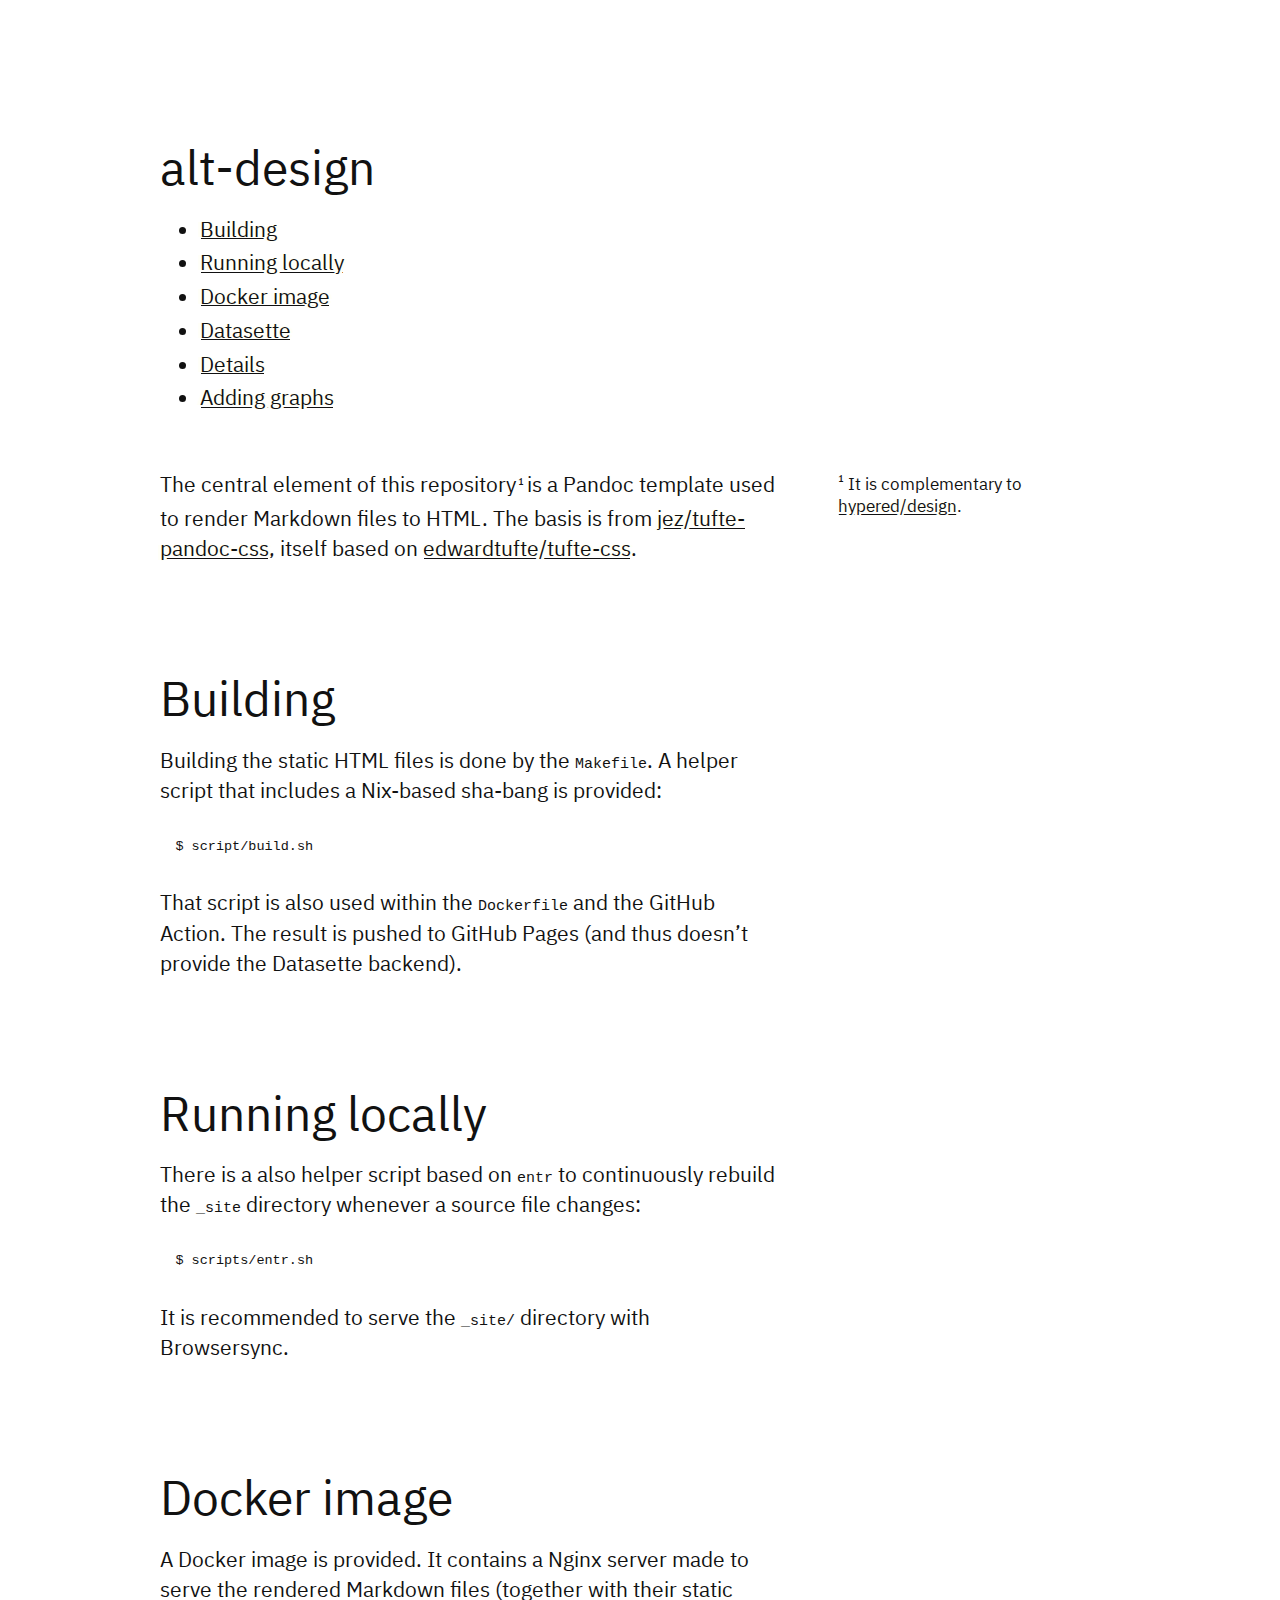
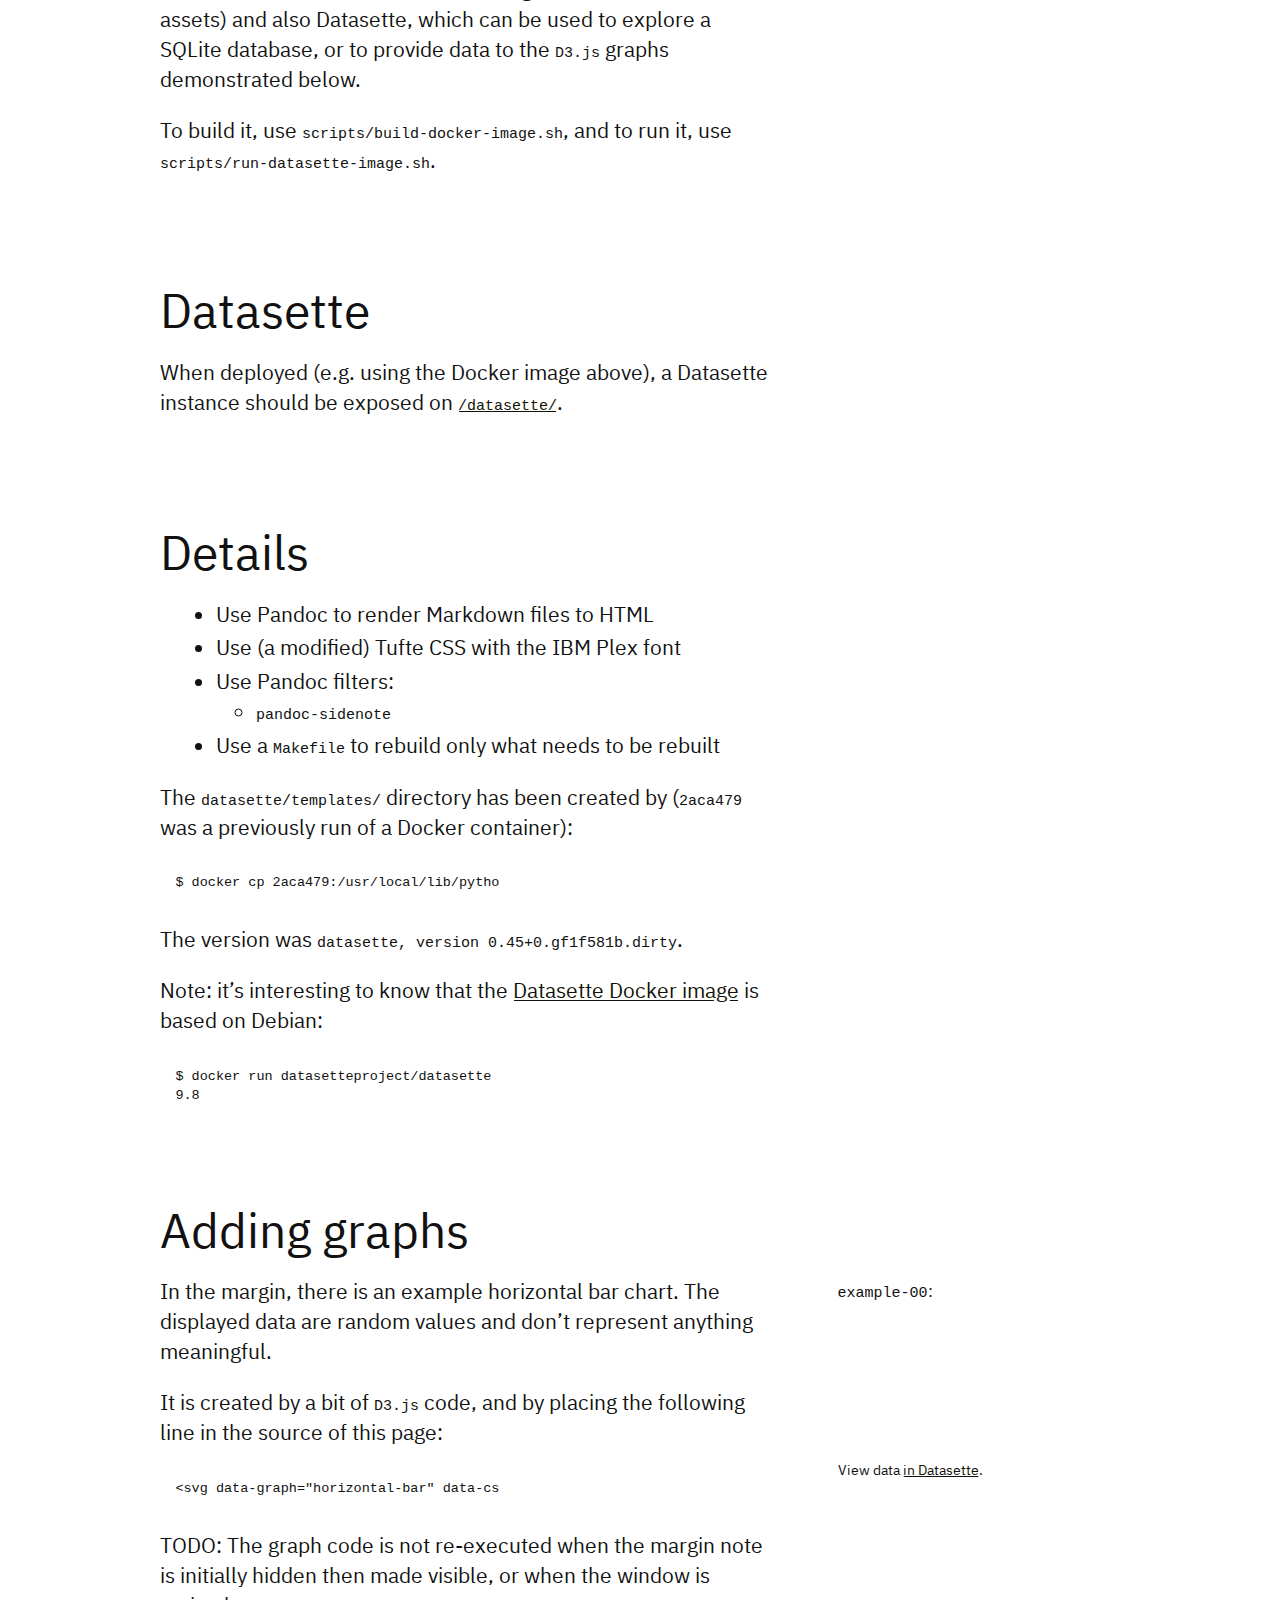
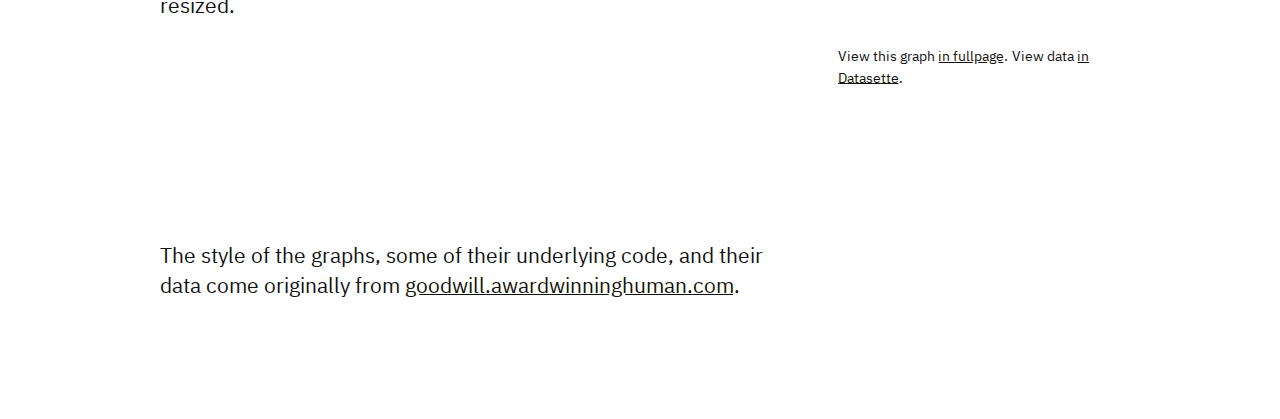
<file: index.html>
<!DOCTYPE html>
<html>
<head>
  <!--
  This file uses a modified Pandoc template initially from
  https://github.com/jez/tufte-pandoc-css, together with CSS from
  https://edwardtufte.github.io/tufte-css/.
  -->
  <meta charset="utf-8">
  <meta name="generator" content="pandoc">
  <meta name="viewport" content="width=device-width, initial-scale=1.0, user-scalable=yes">
  <title>alt-design</title>
  <style type="text/css">code{white-space: pre;}</style>
  <link rel="stylesheet" href="/static/css/et-book.css">
  <link rel="stylesheet" href="/static/css/ibm-plex.css">
  <link rel="stylesheet" href="/static/css/tufte.css">
  <link rel="stylesheet" href="/static/css/pandoc.css">
  <link rel="stylesheet" href="/static/css/tufte-hypered.css">
  <!--[if lt IE 9]>
    <script src="//cdnjs.cloudflare.com/ajax/libs/html5shiv/3.7.3/html5shiv-printshiv.min.js"></script>
  <![endif]-->
</head>
<body>
<article>
<header>
<h1 class="title">alt-design</h1>
</header>
<nav id="TOC">
<ul>
<li><a href="#building">Building</a></li>
<li><a href="#running-locally">Running locally</a></li>
<li><a href="#docker-image">Docker image</a></li>
<li><a href="#datasette">Datasette</a></li>
<li><a href="#details">Details</a></li>
<li><a href="#adding-graphs">Adding graphs</a></li>
</ul>
</nav>
<section>
<p>The central element of this
repository<span><label for="sn-0" class="margin-toggle sidenote-number"></label><input type="checkbox" id="sn-0" class="margin-toggle"/><span
class="sidenote">It is complementary to <a
href="https://github.com/hypered/design">hypered/design</a>.<br />
<br />
</span></span> is a Pandoc template used to render Markdown files to
HTML. The basis is from <a
href="https://github.com/jez/tufte-pandoc-css">jez/tufte-pandoc-css</a>,
itself based on <a
href="https://github.com/edwardtufte/tufte-css">edwardtufte/tufte-css</a>.</p>
</section>
<section id="building" class="level1">
<h1>Building</h1>
<p>Building the static HTML files is done by the <code>Makefile</code>.
A helper script that includes a Nix-based sha-bang is provided:</p>
<pre><code>$ script/build.sh</code></pre>
<p>That script is also used within the <code>Dockerfile</code> and the
GitHub Action. The result is pushed to GitHub Pages (and thus doesn’t
provide the Datasette backend).</p>
</section>
<section id="running-locally" class="level1">
<h1>Running locally</h1>
<p>There is a also helper script based on <code>entr</code> to
continuously rebuild the <code>_site</code> directory whenever a source
file changes:</p>
<pre><code>$ scripts/entr.sh</code></pre>
<p>It is recommended to serve the <code>_site/</code> directory with
Browsersync.</p>
</section>
<section id="docker-image" class="level1">
<h1>Docker image</h1>
<p>A Docker image is provided. It contains a Nginx server made to serve
the rendered Markdown files (together with their static assets) and also
Datasette, which can be used to explore a SQLite database, or to provide
data to the <code>D3.js</code> graphs demonstrated below.</p>
<p>To build it, use <code>scripts/build-docker-image.sh</code>, and to
run it, use <code>scripts/run-datasette-image.sh</code>.</p>
</section>
<section id="datasette" class="level1">
<h1>Datasette</h1>
<p>When deployed (e.g. using the Docker image above), a Datasette
instance should be exposed on <a
href="/datasette/"><code>/datasette/</code></a>.</p>
</section>
<section id="details" class="level1">
<h1>Details</h1>
<ul>
<li>Use Pandoc to render Markdown files to HTML</li>
<li>Use (a modified) Tufte CSS with the IBM Plex font</li>
<li>Use Pandoc filters:
<ul>
<li><code>pandoc-sidenote</code></li>
</ul></li>
<li>Use a <code>Makefile</code> to rebuild only what needs to be
rebuilt</li>
</ul>
<p>The <code>datasette/templates/</code> directory has been created by
(<code>2aca479</code> was a previously run of a Docker container):</p>
<pre><code>$ docker cp 2aca479:/usr/local/lib/python3.7/site-packages/datasette/templates .</code></pre>
<p>The version was
<code>datasette, version 0.45+0.gf1f581b.dirty</code>.</p>
<p>Note: it’s interesting to know that the <a
href="https://github.com/simonw/datasette/blob/master/Dockerfile">Datasette
Docker image</a> is based on Debian:</p>
<pre><code>$ docker run datasetteproject/datasette cat /etc/debian_version
9.8</code></pre>
</section>
<section id="adding-graphs" class="level1">
<h1>Adding graphs</h1>
<p>In the margin, there is an example horizontal bar
chart.<span><label for="sn-1" class="margin-toggle">&#8853;</label><input type="checkbox" id="sn-1" class="margin-toggle"/><span
class="marginnote"> <code>example-00</code>:
<svg data-graph="horizontal-bar" data-csv="/datasette/main.csv?sql=select+*+from+example_00&_size=max" data-color="blue"></svg><br>
<small>View data <a
href="/datasette/main?sql=select+*+from+example_00">in
Datasette</a>.</small><br />
<br />
</span></span> The displayed data are random values and don’t represent
anything meaningful.</p>
<p>It is created by a bit of <code>D3.js</code> code, and by placing the
following line in the source of this page:</p>
<pre><code>&lt;svg data-graph=&quot;horizontal-bar&quot; data-csv=&quot;/data/example-00.csv&quot;&gt;&lt;/svg&gt;</code></pre>
<p>TODO: The graph code is not re-executed when the margin note is
initially hidden then made visible, or when the window is resized.</p>
<figure>
<svg data-graph="line" data-csv="/datasette/main.csv?sql=select+*+from+example_01&amp;_size=max">
</svg>
<span><label for="sn-2" class="margin-toggle">&#8853;</label><input type="checkbox" id="sn-2" class="margin-toggle"/><span
class="marginnote"> <small>View this graph <a href="/fullscreen.html">in
fullpage</a>.</small> <small>View data <a
href="/datasette/main?sql=select+*+from+example_01">in
Datasette</a>.</small><br />
<br />
</span></span>
</figure>
<p>The style of the graphs, some of their underlying code, and their
data come originally from <a
href="https://goodwill.awardwinninghuman.com/">goodwill.awardwinninghuman.com</a>.</p>
<script src="https://d3js.org/d3.v5.min.js"></script>
<script src="https://d3js.org/d3-array.v2.min.js"></script>
<script src="https://d3js.org/topojson.v2.min.js"></script>
<script type="text/javascript" src="/static/js/graphs/example-00.js"></script>
</section>
</article>
</body>
</html>
</file>
<file: static/css/et-book.css>
@charset "UTF-8";

/* Import ET Book styles
   adapted from https://github.com/edwardtufte/et-book/blob/gh-pages/et-book.css */

@font-face {
    font-family: "et-book";
    src: url("/static/fonts/et-book/et-book-roman-line-figures/et-book-roman-line-figures.eot");
    src: url("/static/fonts/et-book/et-book-roman-line-figures/et-book-roman-line-figures.eot?#iefix") format("embedded-opentype"), url("/static/fonts/et-book/et-book-roman-line-figures/et-book-roman-line-figures.woff") format("woff"), url("/static/fonts/et-book/et-book-roman-line-figures/et-book-roman-line-figures.ttf") format("truetype"), url("/static/fonts/et-book/et-book-roman-line-figures/et-book-roman-line-figures.svg#etbookromanosf") format("svg");
    font-weight: normal;
    font-style: normal;
    font-display: swap;
}

@font-face {
    font-family: "et-book";
    src: url("/static/fonts/et-book/et-book-display-italic-old-style-figures/et-book-display-italic-old-style-figures.eot");
    src: url("/static/fonts/et-book/et-book-display-italic-old-style-figures/et-book-display-italic-old-style-figures.eot?#iefix") format("embedded-opentype"), url("/static/fonts/et-book/et-book-display-italic-old-style-figures/et-book-display-italic-old-style-figures.woff") format("woff"), url("/static/fonts/et-book/et-book-display-italic-old-style-figures/et-book-display-italic-old-style-figures.ttf") format("truetype"), url("/static/fonts/et-book/et-book-display-italic-old-style-figures/et-book-display-italic-old-style-figures.svg#etbookromanosf") format("svg");
    font-weight: normal;
    font-style: italic;
    font-display: swap;
}

@font-face {
    font-family: "et-book";
    src: url("/static/fonts/et-book/et-book-bold-line-figures/et-book-bold-line-figures.eot");
    src: url("/static/fonts/et-book/et-book-bold-line-figures/et-book-bold-line-figures.eot?#iefix") format("embedded-opentype"), url("/static/fonts/et-book/et-book-bold-line-figures/et-book-bold-line-figures.woff") format("woff"), url("/static/fonts/et-book/et-book-bold-line-figures/et-book-bold-line-figures.ttf") format("truetype"), url("/static/fonts/et-book/et-book-bold-line-figures/et-book-bold-line-figures.svg#etbookromanosf") format("svg");
    font-weight: bold;
    font-style: normal;
    font-display: swap;
}

@font-face {
    font-family: "et-book-roman-old-style";
    src: url("/static/fonts/et-book/et-book-roman-old-style-figures/et-book-roman-old-style-figures.eot");
    src: url("/static/fonts/et-book/et-book-roman-old-style-figures/et-book-roman-old-style-figures.eot?#iefix") format("embedded-opentype"), url("/static/fonts/et-book/et-book-roman-old-style-figures/et-book-roman-old-style-figures.woff") format("woff"), url("/static/fonts/et-book/et-book-roman-old-style-figures/et-book-roman-old-style-figures.ttf") format("truetype"), url("/static/fonts/et-book/et-book-roman-old-style-figures/et-book-roman-old-style-figures.svg#etbookromanosf") format("svg");
    font-weight: normal;
    font-style: normal;
    font-display: swap;
}
</file>
<file: static/css/ibm-plex.css>
@font-face {
  font-family: 'IBM Plex Sans';
  font-style: normal;
  font-weight: 400;
  /* https://fonts.gstatic.com/s/ibmplexsans/v4/zYXgKVElMYYaJe8bpLHnCwDKhdHeEA.ttf */
  src: local('IBM Plex Sans'), local('IBMPlexSans'), url(/static/fonts/ibm-plex/ibm-plex-sans.ttf) format('truetype');
}
@font-face {
  font-family: 'IBM Plex Sans';
  font-style: italic;
  font-weight: 400;
  /* https://fonts.gstatic.com/s/ibmplexsans/v4/zYX-KVElMYYaJe8bpLHnCwDKhdTuF6ZM.ttf */
  src: local('IBM Plex Sans Italic'), local('IBMPlexSans-Italic'), url(/static/fonts/ibm-plex/ibm-plex-sans-italic.ttf) format('truetype');
}
@font-face {
  font-family: 'IBM Plex Sans';
  font-style: normal;
  font-weight: 600;
  /* https://fonts.gstatic.com/s/ibmplexsans/v4/zYX9KVElMYYaJe8bpLHnCwDKjQ76AIFscQ.ttf */
  src: local('IBM Plex Sans SemiBold'), local('IBMPlexSans-SemiBold'), url(/static/fonts/ibm-plex/ibm-plex-sans-semibold.ttf) format('truetype');
}
@font-face {
  font-family: 'IBM Plex Sans';
  font-style: italic;
  font-weight: 600;
  /* https://fonts.gstatic.com/s/ibmplexsans/v4/zYX7KVElMYYaJe8bpLHnCwDKhdTmyIJcdvfr.ttf */
  src: local('IBM Plex Sans SemiBold Italic'), local('IBMPlexSans-SemiBoldItalic'), url(/static/fonts/ibm-plex/ibm-plex-sans-semibold-italic.ttf) format('truetype');
}
@font-face {
  font-family: 'IBM Plex Mono';
  font-style: normal;
  font-weight: 400;
  /* https://fonts.gstatic.com/s/ibmplexmono/v4/-F63fjptAgt5VM-kVkqdyU8n1i8q0g.ttf */
  src: local('IBM Plex Mono'), local('IBMPlexMono'), url(/static/fonts/ibm-plex/ibm-plex-mono.ttf) format('truetype');
}
</file>
<file: static/css/tufte.css>
@charset "UTF-8";

/* Tufte CSS styles */
html {
    font-size: 15px;
}

body {
    width: 87.5%;
    margin-left: auto;
    margin-right: auto;
    padding-left: 12.5%;
    font-family: "IBM Plex Sans", sans-serif;
    background-color: white;
    color: #111;
    max-width: 1400px;
    counter-reset: sidenote-counter;
}

h1 {
    font-weight: 400;
    margin-top: 4rem;
    margin-bottom: 1.5rem;
    font-size: 3.2rem;
    line-height: 1;
}

h2 {
    font-style: italic;
    font-weight: 400;
    margin-top: 2.1rem;
    margin-bottom: 1.4rem;
    font-size: 2.2rem;
    line-height: 1;
}

h3 {
    font-style: italic;
    font-weight: 400;
    font-size: 1.7rem;
    margin-top: 2rem;
    margin-bottom: 1.4rem;
    line-height: 1;
}

hr {
    display: block;
    height: 1px;
    width: 55%;
    border: 0;
    border-top: 1px solid #ccc;
    margin: 1em 0;
    padding: 0;
}

p.subtitle {
    font-style: italic;
    margin-top: 1rem;
    margin-bottom: 1rem;
    font-size: 1.8rem;
    display: block;
    line-height: 1;
}

.numeral {
    font-family: et-book-roman-old-style;
}

.danger {
    color: red;
}

article {
    padding: 5rem 0rem;
}

section {
    padding-top: 1rem;
    padding-bottom: 1rem;
}

p,
dl,
ol,
ul {
    font-size: 1.4rem;
    line-height: 2rem;
}

p {
    margin-top: 1.4rem;
    margin-bottom: 1.4rem;
    padding-right: 0;
    vertical-align: baseline;
}

/* Chapter Epigraphs */
div.epigraph {
    margin: 5em 0;
}

div.epigraph > blockquote {
    margin-top: 3em;
    margin-bottom: 3em;
}

div.epigraph > blockquote,
div.epigraph > blockquote > p {
    font-style: italic;
}

div.epigraph > blockquote > footer {
    font-style: normal;
}

div.epigraph > blockquote > footer > cite {
    font-style: italic;
}
/* end chapter epigraphs styles */

blockquote {
    font-size: 1.4rem;
}

blockquote p {
    width: 55%;
    margin-right: 40px;
}

blockquote footer {
    width: 55%;
    font-size: 1.1rem;
    text-align: right;
}

section > p,
section > footer,
section > table {
    width: 55%;
}

/* 50 + 5 == 55, to be the same width as paragraph */
section > dl,
section > ol,
section > ul {
    width: 50%;
    -webkit-padding-start: 5%;
}

dt:not(:first-child),
li:not(:first-child) {
    margin-top: 0.25rem;
}

figure {
    padding: 0;
    border: 0;
    font-size: 100%;
    font: inherit;
    vertical-align: baseline;
    max-width: 55%;
    -webkit-margin-start: 0;
    -webkit-margin-end: 0;
    margin: 0 0 3em 0;
}

figcaption {
    float: right;
    clear: right;
    margin-top: 0;
    margin-bottom: 0;
    font-size: 1.1rem;
    line-height: 1.6;
    vertical-align: baseline;
    position: relative;
    max-width: 40%;
}

figure.fullwidth figcaption {
    margin-right: 24%;
}

/* Links: replicate underline that clears descenders */
a:link,
a:visited {
    color: inherit;
}

.no-tufte-underline:link {
    background: unset;
    text-shadow: unset;
}

a:link, .tufte-underline, .hover-tufte-underline:hover {
    text-decoration: none;
    background: -webkit-linear-gradient(#fffff8, #fffff8), -webkit-linear-gradient(#fffff8, #fffff8), -webkit-linear-gradient(currentColor, currentColor);
    background: linear-gradient(#fffff8, #fffff8), linear-gradient(#fffff8, #fffff8), linear-gradient(currentColor, currentColor);
    -webkit-background-size: 0.05em 1px, 0.05em 1px, 1px 1px;
    -moz-background-size: 0.05em 1px, 0.05em 1px, 1px 1px;
    background-size: 0.05em 1px, 0.05em 1px, 1px 1px;
    background-repeat: no-repeat, no-repeat, repeat-x;
    text-shadow: 0.03em 0 #fffff8, -0.03em 0 #fffff8, 0 0.03em #fffff8, 0 -0.03em #fffff8, 0.06em 0 #fffff8, -0.06em 0 #fffff8, 0.09em 0 #fffff8, -0.09em 0 #fffff8, 0.12em 0 #fffff8, -0.12em 0 #fffff8, 0.15em 0 #fffff8, -0.15em 0 #fffff8;
    background-position: 0% 93%, 100% 93%, 0% 93%;
}

@media screen and (-webkit-min-device-pixel-ratio: 0) {
    a:link, .tufte-underline, .hover-tufte-underline:hover {
        background-position-y: 87%, 87%, 87%;
    }
}

a:link::selection,
a:link::-moz-selection {
    text-shadow: 0.03em 0 #b4d5fe, -0.03em 0 #b4d5fe, 0 0.03em #b4d5fe, 0 -0.03em #b4d5fe, 0.06em 0 #b4d5fe, -0.06em 0 #b4d5fe, 0.09em 0 #b4d5fe, -0.09em 0 #b4d5fe, 0.12em 0 #b4d5fe, -0.12em 0 #b4d5fe, 0.15em 0 #b4d5fe, -0.15em 0 #b4d5fe;
    background: #b4d5fe;
}

/* Sidenotes, margin notes, figures, captions */
img {
    max-width: 100%;
}

.sidenote,
.marginnote {
    float: right;
    clear: right;
    margin-right: -60%;
    width: 50%;
    margin-top: 0.3rem;
    margin-bottom: 0;
    font-size: 1.1rem;
    line-height: 1.3;
    vertical-align: baseline;
    position: relative;
}

.sidenote-number {
    counter-increment: sidenote-counter;
}

.sidenote-number:after,
.sidenote:before {
    font-family: et-book-roman-old-style;
    position: relative;
    vertical-align: baseline;
}

.sidenote-number:after {
    content: counter(sidenote-counter);
    font-size: 1rem;
    top: -0.5rem;
    left: 0.1rem;
}

.sidenote:before {
    content: counter(sidenote-counter) " ";
    font-size: 1rem;
    top: -0.5rem;
}

blockquote .sidenote,
blockquote .marginnote {
    margin-right: -82%;
    min-width: 59%;
    text-align: left;
}

div.fullwidth,
table.fullwidth {
    width: 100%;
}

div.table-wrapper {
    overflow-x: auto;
    font-family: "Trebuchet MS", "Gill Sans", "Gill Sans MT", sans-serif;
}

.sans {
    font-family: "Gill Sans", "Gill Sans MT", Calibri, sans-serif;
    letter-spacing: .03em;
}

code, pre > code {
    font-family: Consolas, "Liberation Mono", Menlo, Courier, monospace;
    font-size: 1.0rem;
    line-height: 1.42;
    -webkit-text-size-adjust: 100%; /* Prevent adjustments of font size after orientation changes in iOS. See https://github.com/edwardtufte/tufte-css/issues/81#issuecomment-261953409 */
}

.sans > code {
    font-size: 1.2rem;
}

h1 > code,
h2 > code,
h3 > code {
    font-size: 0.80em;
}

.marginnote > code,
.sidenote > code {
    font-size: 1rem;
}

pre > code {
    font-size: 0.9rem;
    width: 52.5%;
    margin-left: 2.5%;
    overflow-x: auto;
    display: block;
}

pre.fullwidth > code {
    width: 90%;
}

.fullwidth {
    max-width: 90%;
    clear:both;
}

span.newthought {
    font-variant: small-caps;
    font-size: 1.2em;
}

input.margin-toggle {
    display: none;
}

label.sidenote-number {
    display: inline;
}

label.margin-toggle:not(.sidenote-number) {
    display: none;
}

.iframe-wrapper {
    position: relative;
    padding-bottom: 56.25%; /* 16:9 */
    padding-top: 25px;
    height: 0;
}

.iframe-wrapper iframe {
    position: absolute;
    top: 0;
    left: 0;
    width: 100%;
    height: 100%;
}

@media (max-width: 760px) {
    body {
        width: 84%;
        padding-left: 8%;
        padding-right: 8%;
    }

    hr,
    section > p,
    section > footer,
    section > table {
        width: 100%;
    }

    pre > code {
        width: 97%;
    }

    section > dl,
    section > ol,
    section > ul {
        width: 90%;
    }

    figure {
        max-width: 100%; /* original tufte.css is 90% */
    }

    figcaption,
    figure.fullwidth figcaption {
        margin-right: 0%;
        max-width: none;
    }

    blockquote {
        margin-left: 1.5em;
        margin-right: 0em;
    }

    blockquote p,
    blockquote footer {
        width: 100%;
    }

    label.margin-toggle:not(.sidenote-number) {
        display: inline;
    }

    .sidenote,
    .marginnote {
        display: none;
    }

    .margin-toggle:checked + .sidenote,
    .margin-toggle:checked + .marginnote {
        display: block;
        float: left;
        left: 1rem;
        clear: both;
        width: 95%;
        margin: 1rem 2.5%;
        vertical-align: baseline;
        position: relative;
    }

    label {
        cursor: pointer;
    }

    div.table-wrapper,
    table {
        width: 85%;
    }

    img {
        width: 100%;
    }
}
</file>
<file: static/css/pandoc.css>
/* For smart quotes */
q { quotes: "“" "”" "‘" "’"; }

/* Override section behavior.
 * We only want the top-level <section> to have padding.
 * This makes it easier to work with --section-divs. */
section {
  padding-top: initial;
  padding-bottom: initial;
}
article > section {
  padding-top: 1rem;
  padding-bottom: 1rem;
}

/* Make byline (date and/or author) small */
p.byline { font-size: 1.2rem; }


/* Simulate Pandoc's table output styles */
table {
  border-top: 2px solid black;
  border-bottom: 2px solid black;
}
th {
  border-bottom: 1px solid black;
}
td, th {
  font-size: 1.4rem;
  padding: 10px;
  text-align: left;
}

/* Allow tables to be full width
 * if they're wrapped in a figure.fullwidth
 * (Easier to insert from Pandoc than manually adding table) */
figure.fullwidth table {
  width: 90%;
}

@media (max-width: 760px) {
  figure.fullwidth table {
    width: 100%;
  }
}

/* Code blocks
 *
 * Code blocks with a language look like div.sourceCode > pre.sourceCode
 * Otherwise, it's just a pre (without .sourceCode) */
div.sourceCode,
pre:not(.sourceCode) {
  padding: 1.4rem;
  margin: -0.7rem -1.4rem;
  width: 55%;
  font-size: 0.9rem;
  overflow-x: auto;
}

div.sourceCode code,
pre:not(.sourceCode) code {
  font-size: 0.9rem;
}

.fullwidth div.sourceCode,
.fullwidth pre:not(.sourceCode) {
  width: 100%;
}

@media (max-width: 760px) {
  div.sourceCode,
  pre:not(.sourceCode) {
    width: 100%;
  }
}

/* Math formatting */
.katex {
  font-size: inherit !important;
}

/* Wrap long URLs in references */
#refs a {
  word-wrap: break-word;
  overflow-wrap: break-word;
}
</file>
<file: static/css/tufte-hypered.css>
@charset "UTF-8";
</file>
